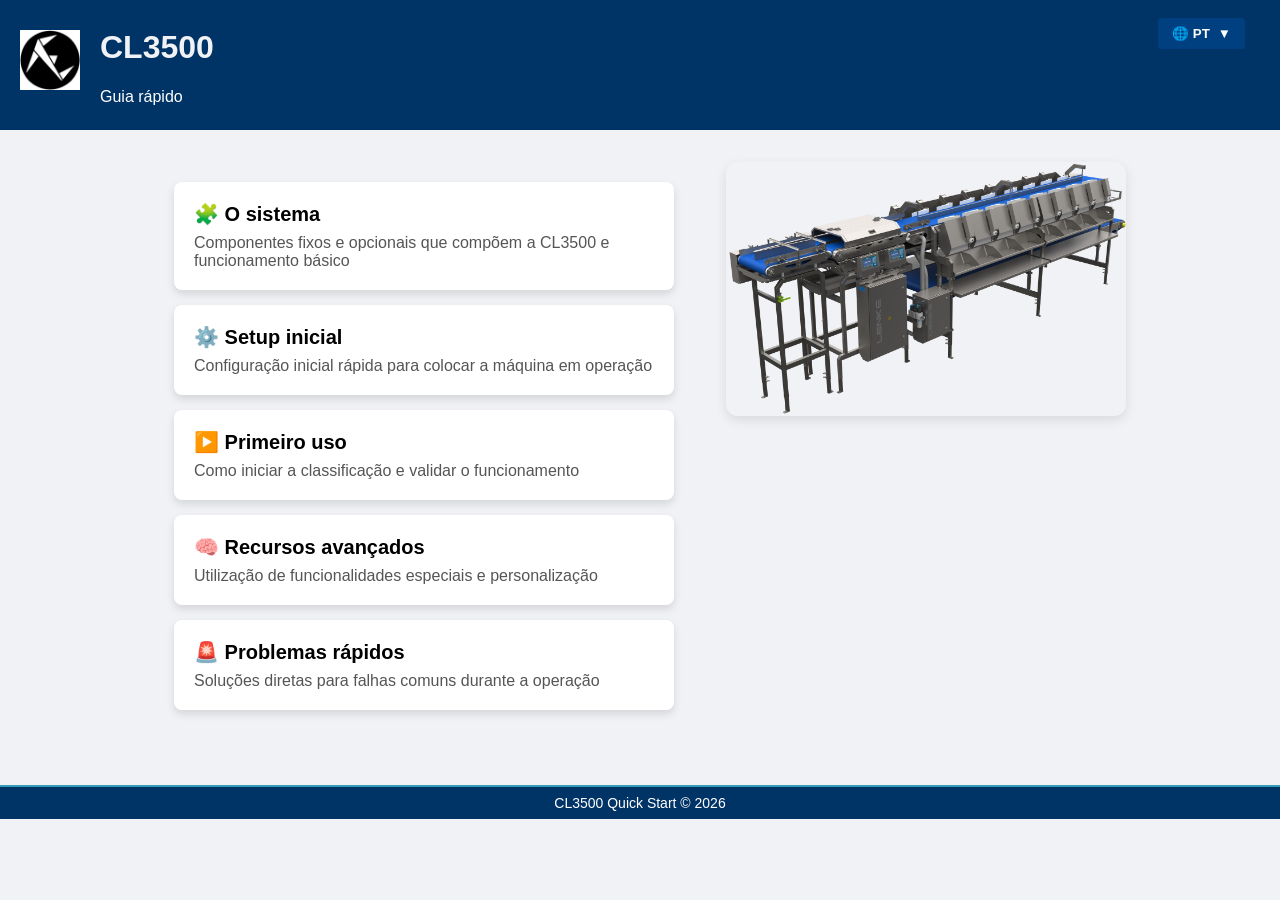
<file: index.html>
<!DOCTYPE html>
<html lang="pt-BR">

<head>
  <meta charset="UTF-8">
  <meta name="viewport" content="width=device-width, initial-scale=1.0">
  <title>Documentação de CL3500</title>
  <link rel="stylesheet" href="base.css">
  <link rel="stylesheet" href="index.css">
</head>


<body>
  <header>

 <div class="lang-dropdown">
  <button class="lang-btn" onclick="toggleLangMenu()">
    <span id="current-lang-text">🌐 PT</span>
    <span class="arrow">▼</span>
  </button>
  
  <div class="lang-curtain" id="langCurtain">
   <button onclick="selectLanguage('pt')">🇧🇷 Português</button>
    <button onclick="selectLanguage('en')">🇺🇸 English</button>
    <button onclick="selectLanguage('es')">🇪🇸 Español</button>
  </div>
</div>



    <div class="header-content">
      <img src="./img/logo.png" alt="Logo" class="logo">
      <div class="header-text">
        <h1>CL3500</h1>
        <p>Guia rápido</p>
      </div>
    </div>
  </header>


  

  <div class="main-flex">
    <div class="container" id="lkCards">
      <!-- Os cards serão gerados aqui  -->
    </div>
    <div class="manual-image">
      <img src="./img/CL35003D.png" alt="Manual CL3500"
        style="max-width: 400px; width: 100%; border-radius: 12px; box-shadow: 0 4px 12px rgba(0,0,0,0.10);">
    </div>
  </div>

  <!--  <script src="list.js"></script> -->
  <script src="index.js"></script>

  <footer>
    CL3500 Quick Start © 2026
  </footer>
</body>


</html>
</file>
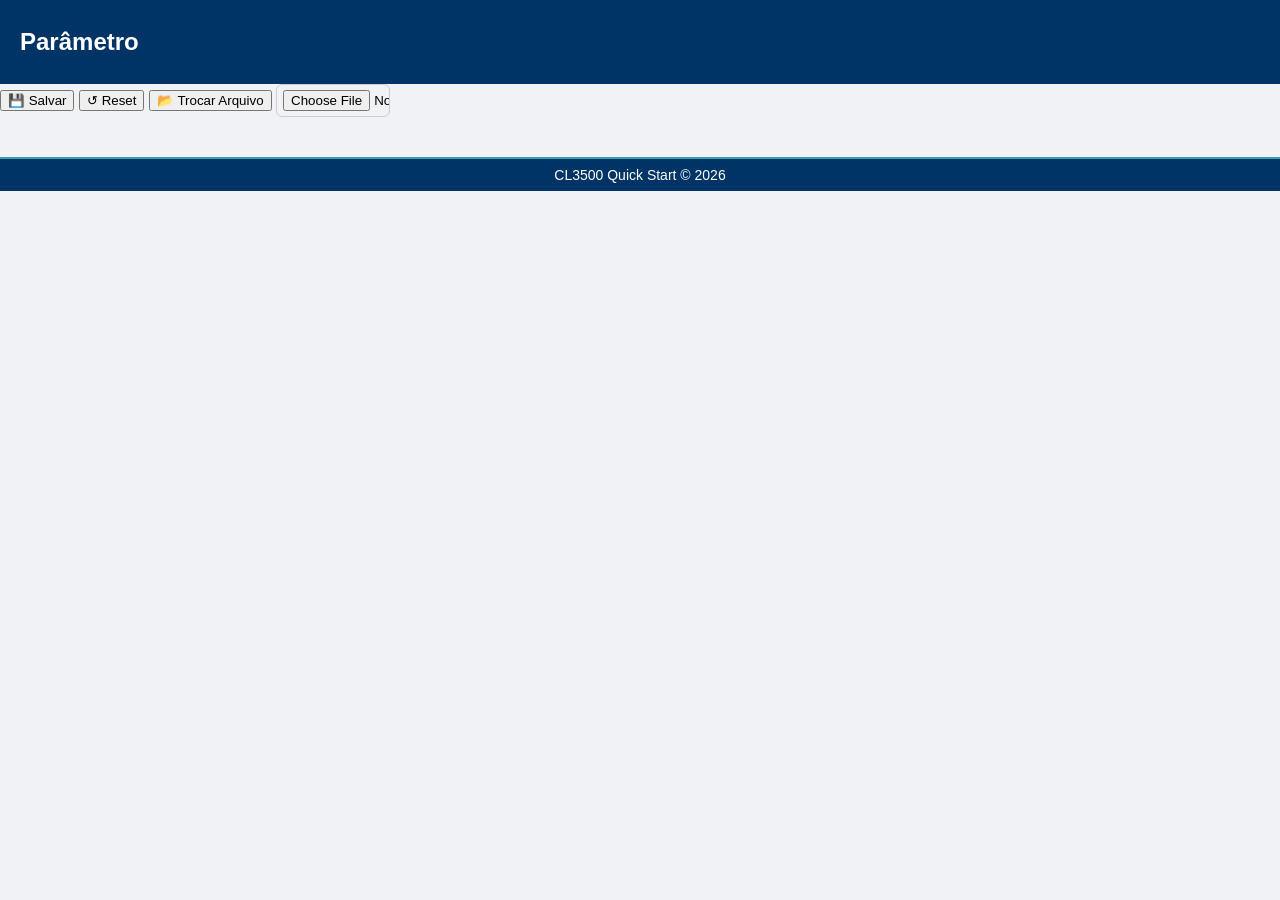
<file: PAR/set_par.html>
<!DOCTYPE html>
<html lang="pt-BR">

<head>
    <meta charset="UTF-8">
    <title>Filtro + Edição</title>
    <link rel="stylesheet" href="../base.css">

    <link rel="stylesheet" href="style.css">
  
    <script src="set_par.js" defer></script>
</head>

<body>
    <header>
        <h2 id="tituloSet">Parâmetro</h2>
    </header>

    <div>
        <button onclick="salvarJS()">💾 Salvar</button>
 
        <button onclick="resetVisible()">↺ Reset</button>
        <button onclick="trocarArquivo()">📂 Trocar Arquivo</button>

        <input type="file" id="fileInput" accept=".js,.json">
    
    </div>


    <div id="app"></div>
   

   


    <footer>
        CL3500 Quick Start © 2026
    </footer>

</body>

</html>
</file>
<file: base.css>
:root {
    --main-color: #003366;
    --background-color: #f0f2f5;
    --padding: 8px 20px;
}

header {
    background: var(--main-color);
    color: #fff;
    padding: var(--padding);
}

footer {
    margin-top: 40px;
    padding: var(--padding);
    background: var(--main-color);
    color: white;
    text-align: center;
    font-size: 14px;
    border-top: 2px solid #359cb6;
}

body {
  font-family: Arial, sans-serif;
  margin: 0;
  /* background: #f4f4f4; */
  background: var(--background-color);
}

h1 {
  color: var(--background-color);
}
</file>
<file: index.css>
.main-flex {
    display: flex;
    flex-direction: row;
    align-items: flex-start;
    gap: 32px;
    justify-content: center;
    margin-top: 32px;
}

.manual-image {
    flex: 0 0 auto;
    display: flex;
    align-items: flex-start;
    justify-content: center;
    min-width: 300px;
    max-width: 400px;
}


.logo {
    height: 60px;
    margin-bottom: 10px;
}

.header-content {
    display: flex;
    align-items: center;
    /* alinha verticalmente */
    gap: 20px;
    /* espaço entre logo e texto */
}

.container {
    padding: 20px;
    max-width: 500px;
}

.card {
    background: #fff;
    padding: 20px;
    margin-bottom: 15px;
    border-radius: 8px;
    cursor: pointer;
    box-shadow: 0 4px 8px rgba(0, 0, 0, 0.12);
    transition: all 0.2s ease;
}

.card:hover {
    background: #eef5ff;
    transform: translateY(-4px);
}

.title,
.versao {
    font-size: 20px;
    font-weight: bold;
    margin-right: 10px;
}

.subtitle {
    /* font-size: 14px;
      font-weight: normal; */
    color: #555;
    margin-top: 8px;
}

/* Container fixado/alinhado à direita no header */
.lang-dropdown {
  position: relative;
  display: inline-block;
  float: right; /* Alinha o bloco à direita */
  margin: 10px 15px; /* Afasta ligeiramente da borda da tela */
}

/* Botão principal */
.lang-btn {
  background: #004080;
  color: #fff;
  border: none;
  padding: 8px 14px;
  border-radius: 4px;
  cursor: pointer;
  display: flex;
  align-items: center;
  gap: 8px;
  font-weight: bold;
}

/* A Cortina (Abre alinhada à direita do botão) */
.lang-curtain {
  position: absolute;
  top: 100%;
  right: 0; /* Alinha a borda direita da cortina com o botão */
  left: auto; /* Garante que não estique para a esquerda */
  background-color: #ffffff;
  min-width: 150px; /* Largura suficiente para o texto */
  box-shadow: 0px 4px 10px rgba(0, 0, 0, 0.2);
  border-radius: 4px 0 4px 4px;
  overflow: hidden;
  z-index: 1000;
  
  max-height: 0;
  transition: max-height 0.3s ease-in-out, opacity 0.2s ease-in-out;
  opacity: 0;
}

/* Classe que o JS ativa para "desenrolar" a cortina */
.lang-curtain.open {
  max-height: 150px; /* Altura suficiente para os botões */
  opacity: 1;
}

/* Estilo dos itens da cortina */
.lang-curtain button {
  width: 100%;
  padding: 10px 12px;
  border: none;
  background: transparent;
  text-align: left;
  cursor: pointer;
  font-size: 14px;
  color: #333;
}

.lang-curtain button:hover {
  background-color: #f0f0f0;
}
</file>
<file: PAR/style.css>
/* body {
  font-family: Arial, sans-serif;
  background: #f2f4f7;
  padding: 24px;
  color: #222;
} */

/* Títulos */
h3 {
  margin-top: 28px;
  padding: 10px 14px;
  background: linear-gradient(90deg, #e6e6e6, #f5f5f5);
  border-radius: 8px;
  font-size: 16px;
  font-weight: 600;
  color: #333;
  border-left: 8px solid #4a90e2;
}

/* Item */
.item {
  background: #ffffff;
  padding: 10px 12px;
  margin-bottom: 8px;
  border-radius: 10px;
  border: 1px solid #e0e0e0;
  display: flex;
  gap: 12px;
  align-items: center;
  box-shadow: 0 1px 2px rgba(0,0,0,0.05);
  transition: all 0.2s ease;
}

.item:hover {
  box-shadow: 0 3px 8px rgba(0,0,0,0.08);
  transform: translateY(-1px);
}

/* Nome do parâmetro */
.name {
  width: 280px;
  font-weight: 600;
  color: #333;
}




/* Inputs */
input {
  width: 100px;
  padding: 5px 6px;
  border: 1px solid #ccc;
  border-radius: 6px;
  outline: none;
  transition: 0.2s;
}

input:focus {
  border-color: #4a90e2;
  box-shadow: 0 0 0 2px rgba(74,144,226,0.2);
}

/* inválido */
input.invalid {
  border: 2px solid #e74c3c;
  background: #ffecec;
}

/* default valor */
.def {
  color: #666;
  font-size: 12px;
}

/* alterado */
.changed {
  border: 2px solid #f39c12;
  background: #fff7e6;
}
</file>
